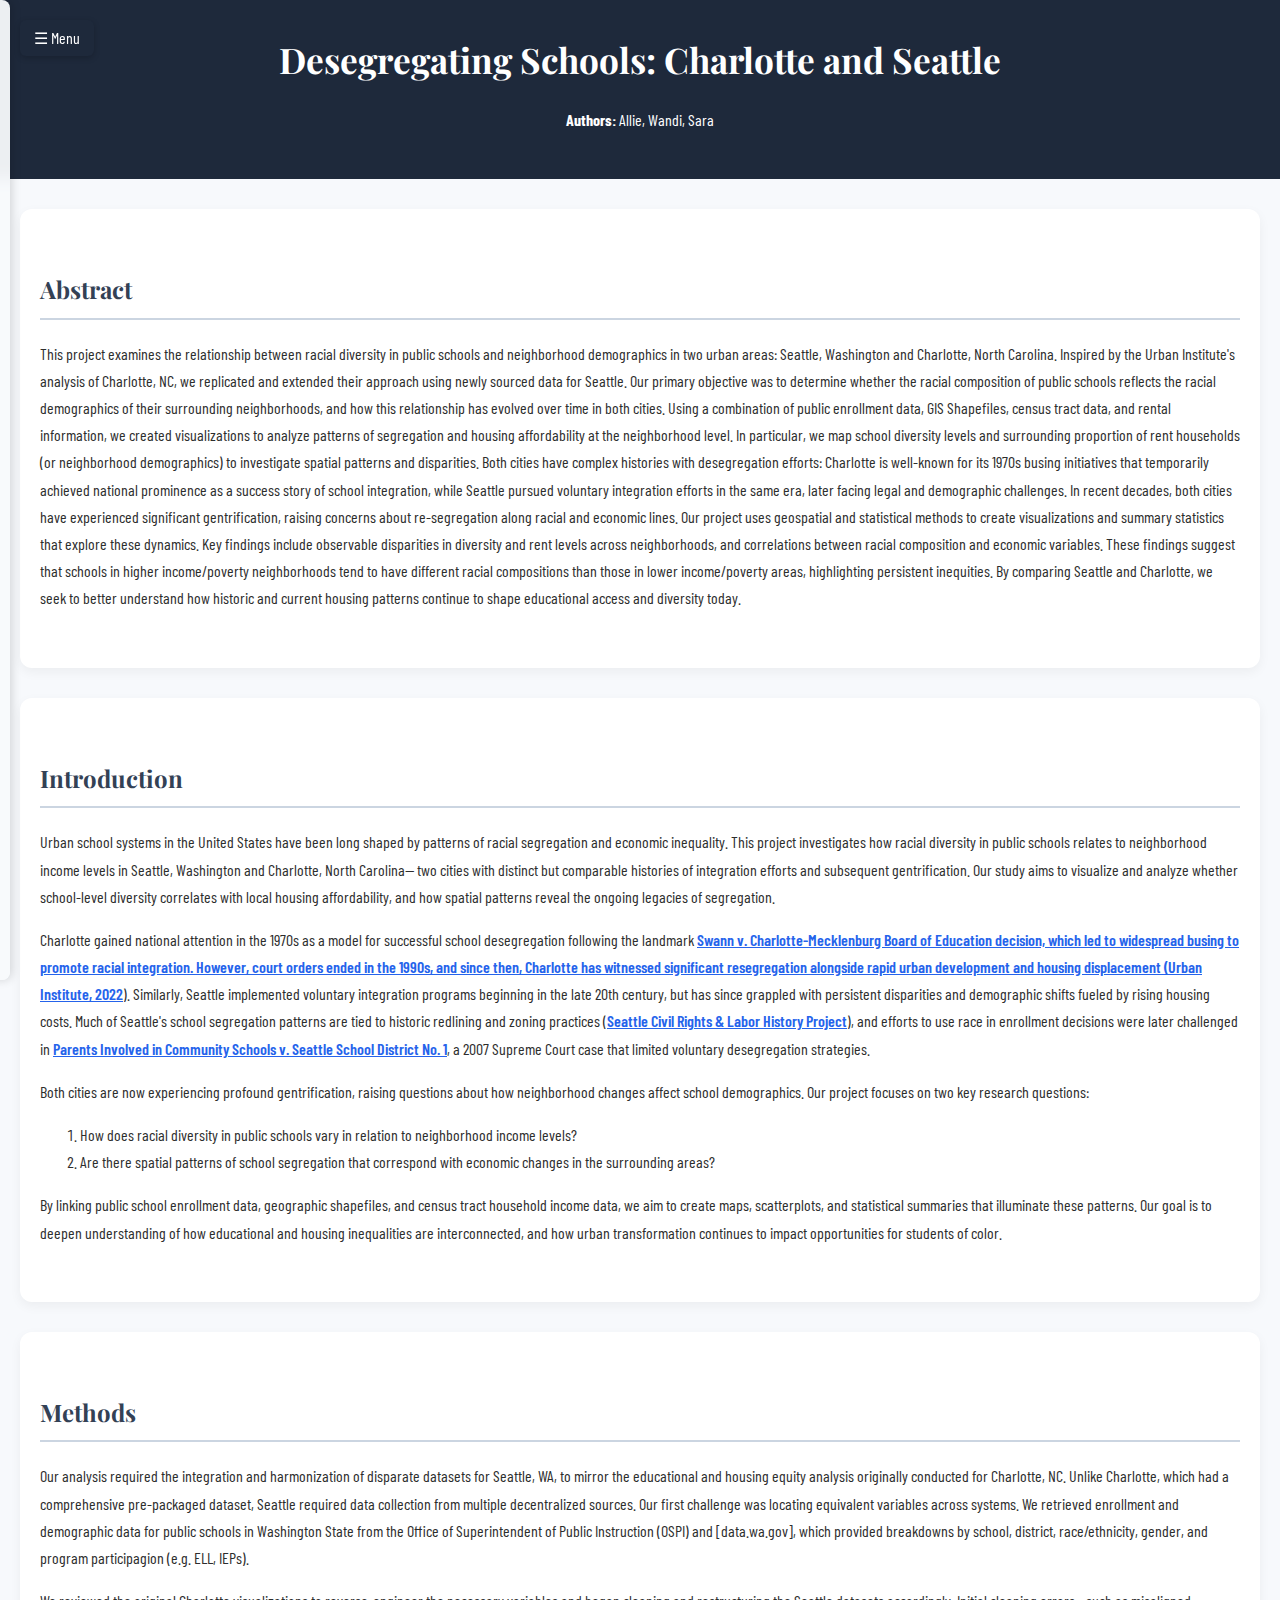
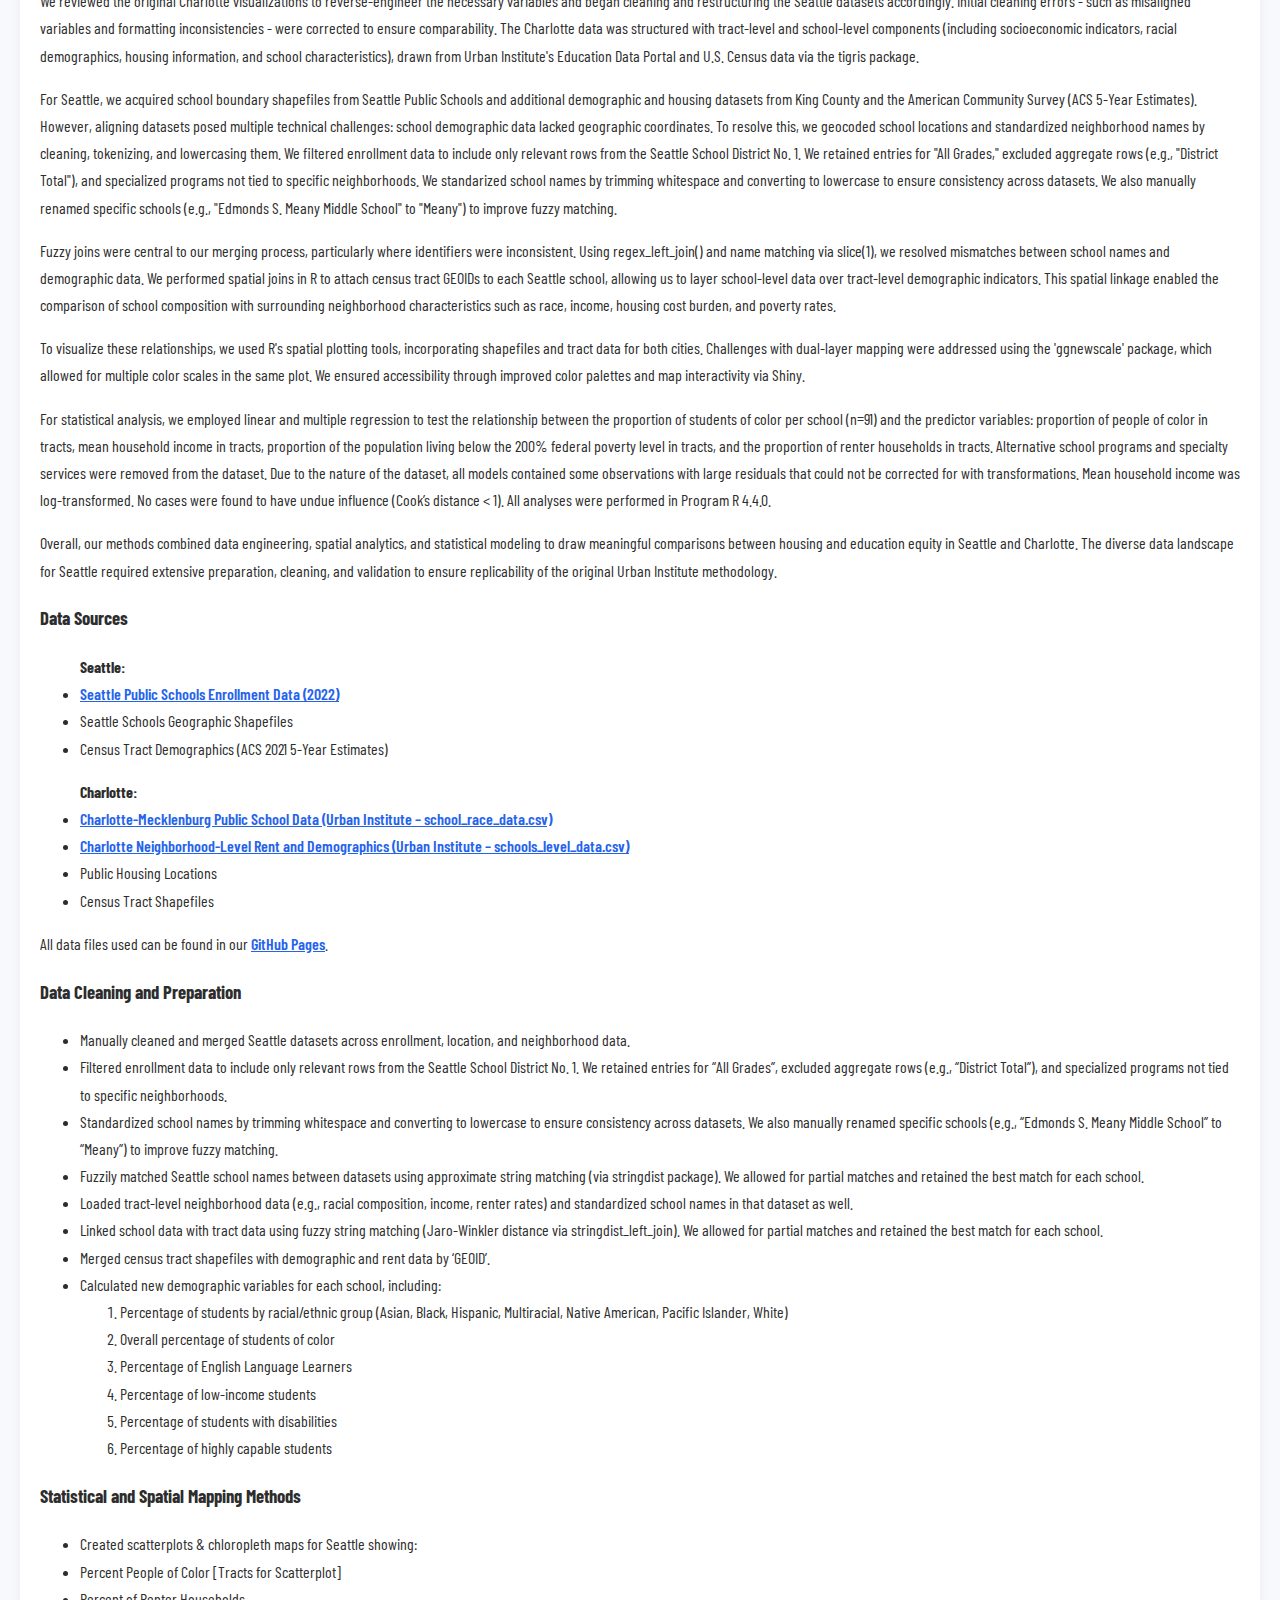
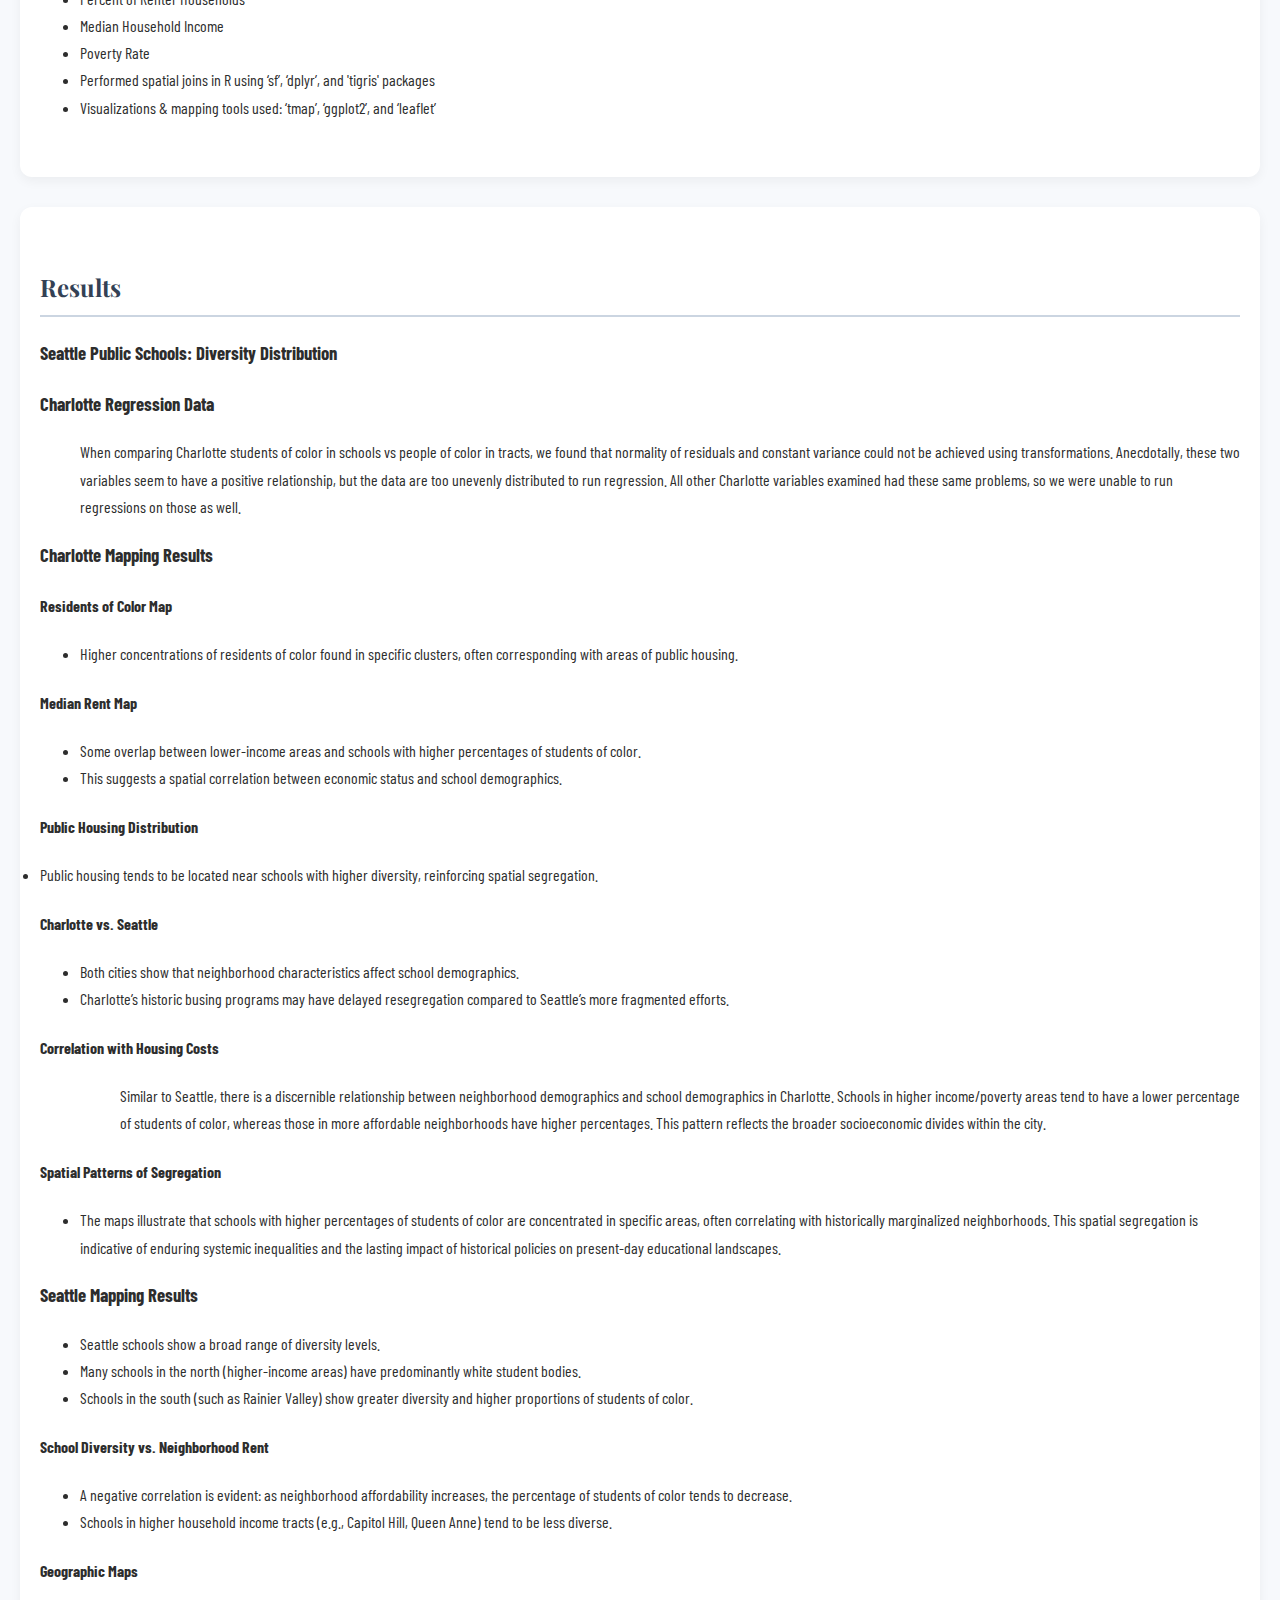
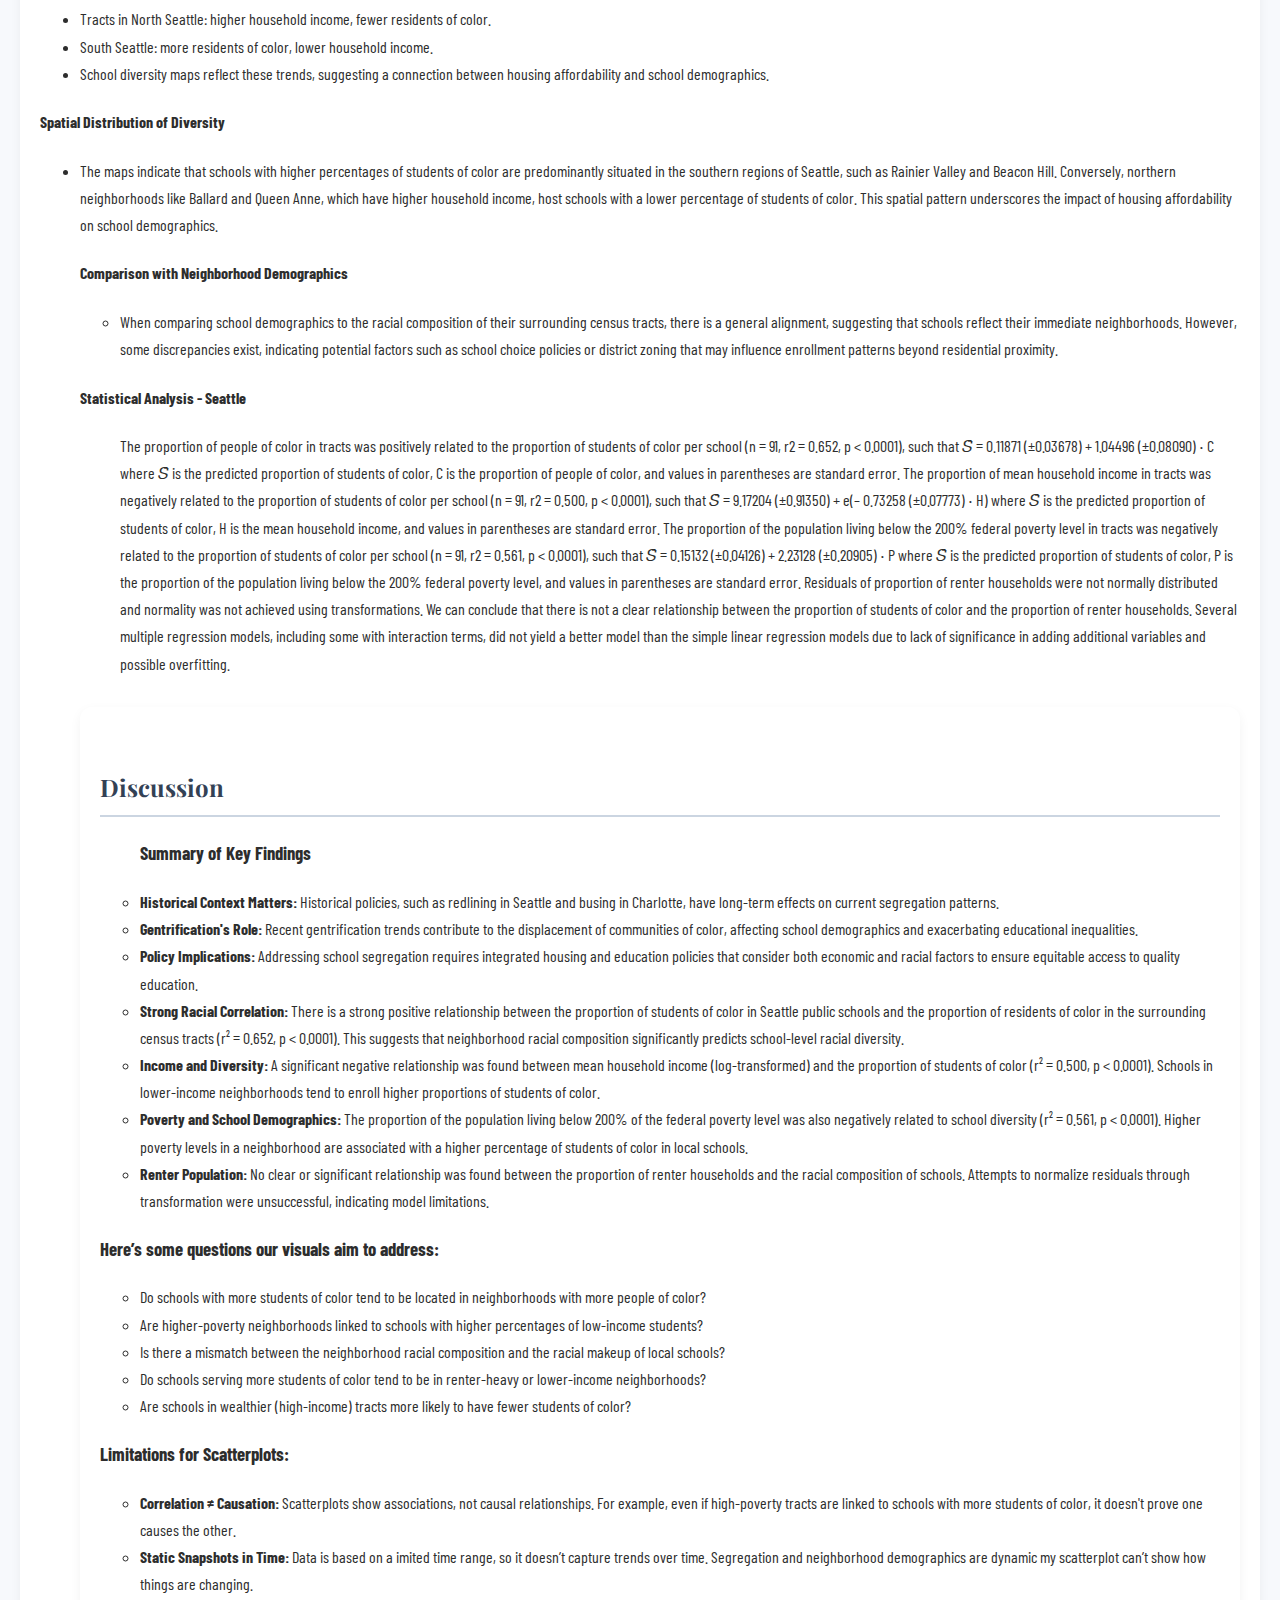
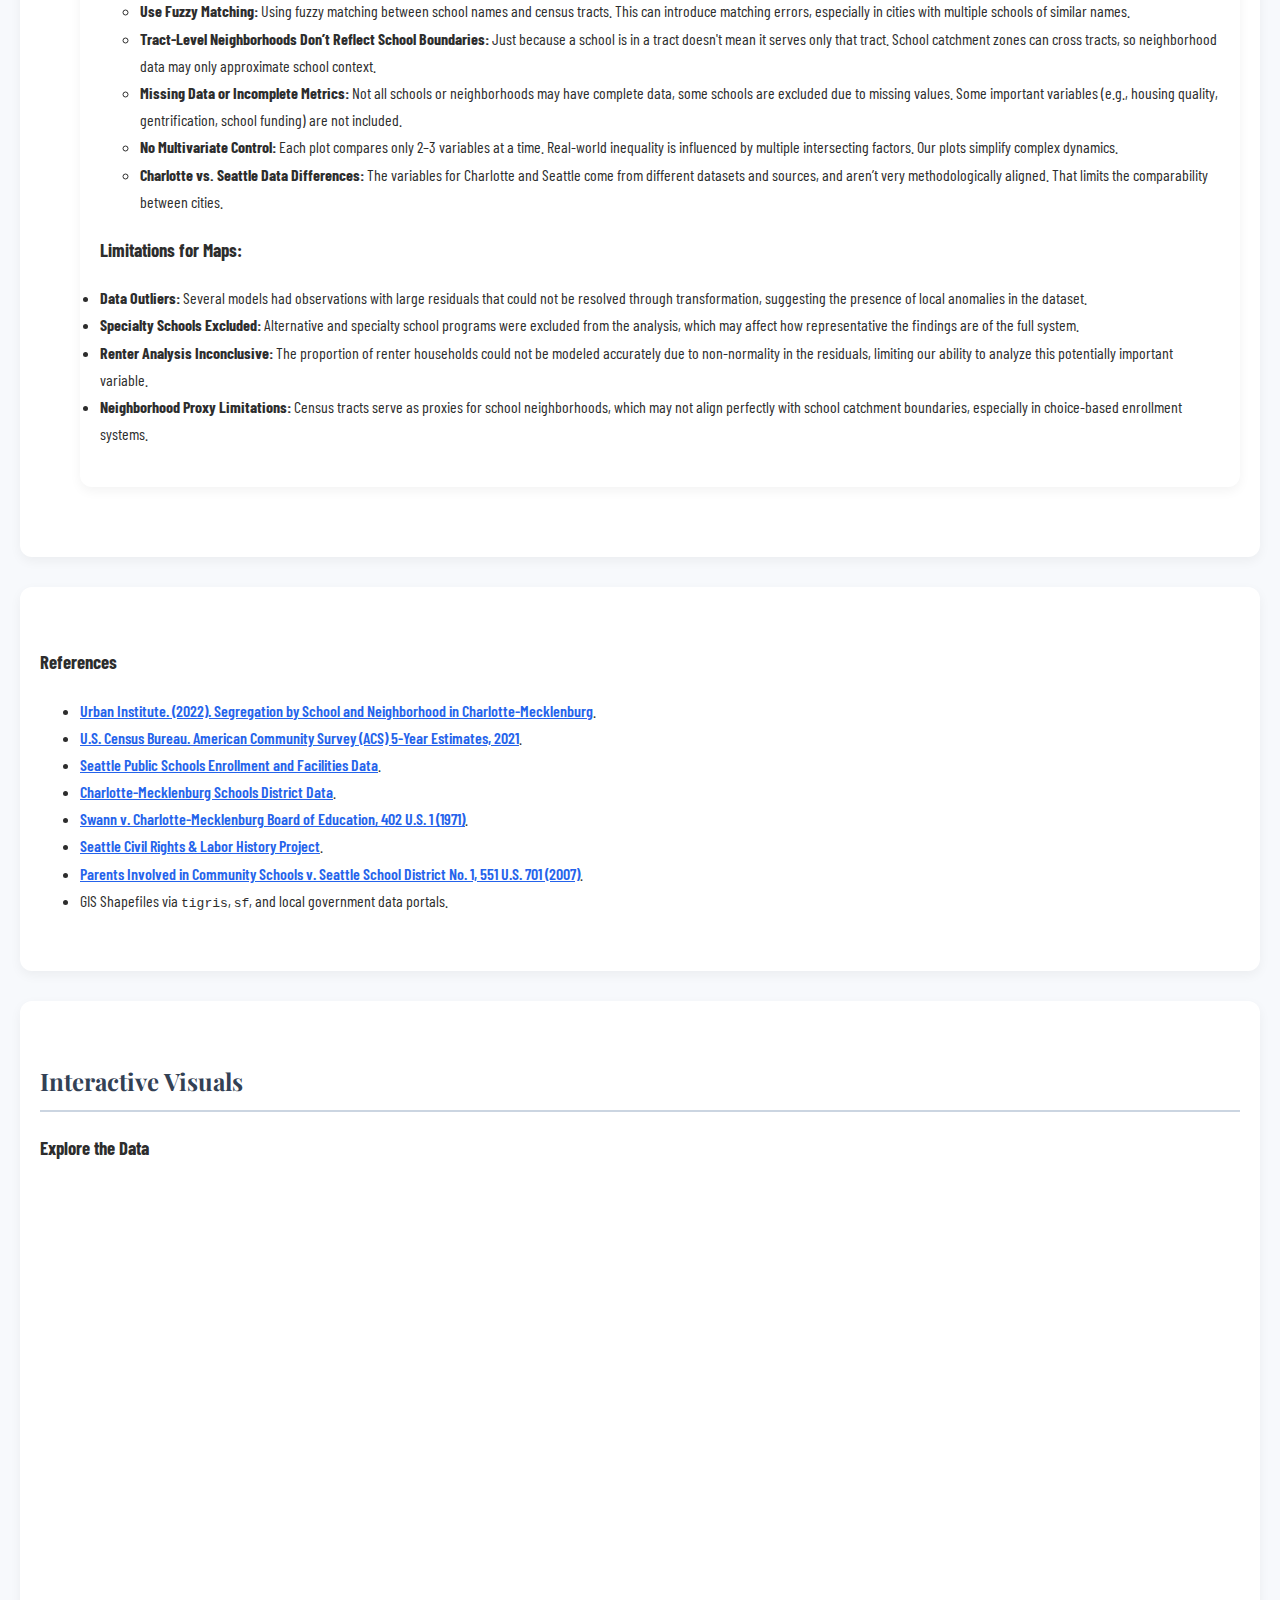
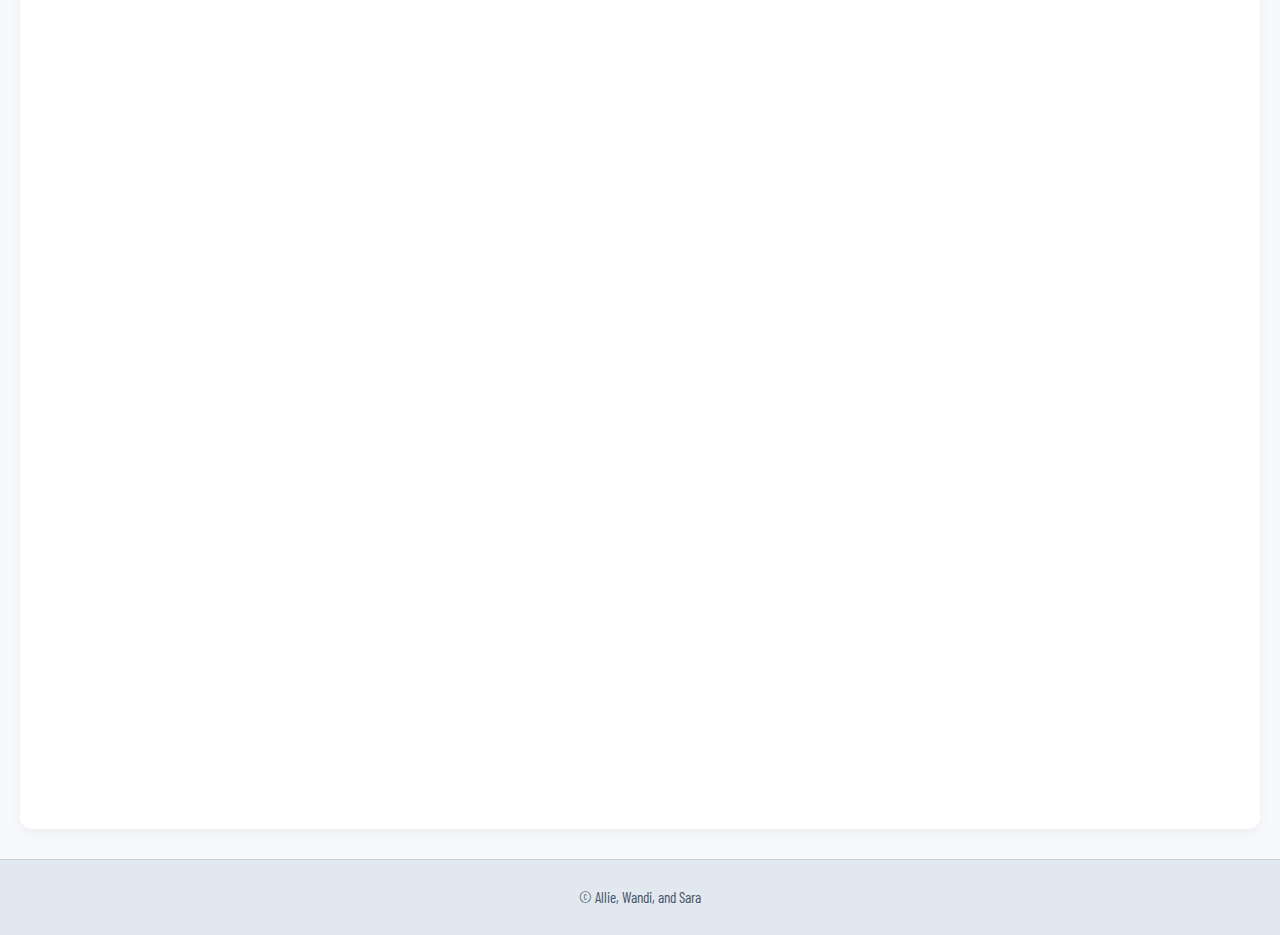
<file: index.html>
<!DOCTYPE html>
<html lang="en">
<head>
  <meta charset="UTF-8" />
  <title>Desegregating Schools: Charlotte and Seattle</title>
  <link rel="stylesheet" href="deseg_styles.css" />
  <link href="https://fonts.googleapis.com/css2?family=Barlow+Condensed:wght@400;600&family=Playfair+Display:wght@600&display=swap" rel="stylesheet">
</head>
<body>

  <header>
    <h1>Desegregating Schools: Charlotte and Seattle</h1>
    <p><strong>Authors:</strong> Allie, Wandi, Sara</p>
  </header>

<!-- Hamburger Button -->
<button class="menu-toggle" onclick="toggleSidebar()">☰ Menu</button>

<!-- Sidebar -->
<aside class="sidebar" id="sidebar">
  <nav>
    <a href="#abstract">Abstract</a>
    <a href="#introduction">Introduction</a>
    <a href="#methods">Methods</a>
    <a href="#results">Results</a>
    <a href="#discussion">Discussion</a>
    <a href="#visuals">Interactive Visuals</a>
  </nav>
</aside>


  <section id="abstract">
    <h2>Abstract</h2>
    <p>This project examines the relationship between racial diversity in public schools and neighborhood demographics in two urban areas: Seattle, Washington and Charlotte, North Carolina. Inspired by the Urban Institute's analysis of Charlotte, NC, we replicated and extended their approach using newly sourced data for Seattle. Our primary objective was to determine whether the racial composition of public schools reflects the racial demographics of their surrounding neighborhoods, and how this relationship has evolved over time in both cities. Using a combination of public enrollment data, GIS Shapefiles, census tract data, and rental information, we created visualizations to analyze patterns of segregation and housing affordability at the neighborhood level. In particular, we map school diversity levels and surrounding proportion of rent households (or neighborhood demographics) to investigate spatial patterns and disparities. Both cities have complex histories with desegregation efforts: Charlotte is well-known for its 1970s busing initiatives that temporarily achieved national prominence as a success story of school integration, while Seattle pursued voluntary integration efforts in the same era, later facing legal and demographic challenges. In recent decades, both cities have experienced significant gentrification, raising concerns about re-segregation along racial and economic lines. Our project uses geospatial and statistical methods to create visualizations and summary statistics that explore these dynamics. Key findings include observable disparities in diversity and rent levels across neighborhoods, and correlations between racial composition and economic variables. These findings suggest that schools in higher income/poverty neighborhoods tend to have different racial compositions than those in lower income/poverty areas, highlighting persistent inequities. By comparing Seattle and Charlotte, we seek to better understand how historic and current housing patterns continue to shape educational access and diversity today.</p>
  </section>

  <section id="introduction">
    <h2>Introduction</h2>
    <p>Urban school systems in the United States have been long shaped by patterns of racial segregation and economic inequality. This project investigates how racial diversity in public schools relates to neighborhood income levels in Seattle, Washington and Charlotte, North Carolina— two cities with distinct but comparable histories of integration efforts and subsequent gentrification. Our study aims to visualize and analyze whether school-level diversity correlates with local housing affordability, and how spatial patterns reveal the ongoing legacies of segregation.</p>
    <p>Charlotte gained national attention in the 1970s as a model for successful school desegregation following the landmark <a href="https://www.oyez.org/cases/1970/281" target="_blank"> Swann v. Charlotte-Mecklenburg Board of Education decision, which led to widespread busing to promote racial integration. However, court orders ended in the 1990s, and since then, Charlotte has witnessed significant resegregation alongside rapid urban development and housing displacement (<a href="https://apps.urban.org/features/segregated-schools/" target="_blank">Urban Institute, 2022</a>). Similarly, Seattle implemented voluntary integration programs beginning in the late 20th century, but has since grappled with persistent disparities and demographic shifts fueled by rising housing costs. Much of Seattle's school segregation patterns are tied to historic redlining and zoning practices (<a href="https://depts.washington.edu/civilr/school_intro.htm" target="_blank">Seattle Civil Rights & Labor History Project</a>), and efforts to use race in enrollment decisions were later challenged in <a href="https://www.oyez.org/cases/2006/05-908" target="_blank">Parents Involved in Community Schools v. Seattle School District No. 1</a>, a 2007 Supreme Court case that limited voluntary desegregation strategies. </p>
    <p>Both cities are now experiencing profound gentrification, raising questions about how neighborhood changes affect school demographics. Our project focuses on two key research questions:</p>
    <ol>
      <li>How does racial diversity in public schools vary in relation to neighborhood income levels?</li>
      <li>Are there spatial patterns of school segregation that correspond with economic changes in the surrounding areas?</li>
    </ol>
    <p>By linking public school enrollment data, geographic shapefiles, and census tract household income data, we aim to create maps, scatterplots, and statistical summaries that illuminate these patterns. Our goal is to deepen understanding of how educational and housing inequalities are interconnected, and how urban transformation continues to impact opportunities for students of color.</p>
  </section>

  <section id="methods">
    <h2>Methods</h2>
    Our analysis required the integration and harmonization of disparate datasets for Seattle, WA, to mirror the educational and housing equity analysis originally conducted for Charlotte, NC. Unlike Charlotte, which had a comprehensive pre-packaged dataset, Seattle required data collection from multiple decentralized sources. Our first challenge was locating equivalent variables across systems. We retrieved enrollment and demographic data for public schools in Washington State from the Office of Superintendent of Public Instruction (OSPI) and [data.wa.gov], which provided breakdowns by school, district, race/ethnicity, gender, and program participagion (e.g. ELL, IEPs).</p>

    We reviewed the original Charlotte visualizations to reverse-engineer the necessary variables and began cleaning and restructuring the Seattle datasets accordingly. Initial cleaning errors - such as misaligned variables and formatting inconsistencies - were corrected to ensure comparability. The Charlotte data was structured with tract-level and school-level components (including socioeconomic indicators, racial demographics, housing information, and school characteristics), drawn from Urban Institute's Education Data Portal and U.S. Census data via the tigris package.</p>

    For Seattle, we acquired school boundary shapefiles from Seattle Public Schools and additional demographic and housing datasets from King County and the American Community Survey (ACS 5-Year Estimates). However, aligning datasets posed multiple technical challenges: school demographic data lacked geographic coordinates. To resolve this, we geocoded school locations and standardized neighborhood names by cleaning, tokenizing, and lowercasing them. We filtered enrollment data to include only relevant rows from the Seattle School District No. 1. We retained entries for "All Grades," excluded aggregate rows (e.g., "District Total"), and specialized programs not tied to specific neighborhoods. We standarized school names by trimming whitespace and converting to lowercase to ensure consistency across datasets. We also manually renamed specific schools (e.g., "Edmonds S. Meany Middle School" to "Meany") to improve fuzzy matching.</p>

    Fuzzy joins were central to our merging process, particularly where identifiers were inconsistent. Using regex_left_join() and name matching via slice(1), we resolved mismatches between school names and demographic data. We performed spatial joins in R to attach census tract GEOIDs to each Seattle school, allowing us to layer school-level data over tract-level demographic indicators. This spatial linkage enabled the comparison of school composition with surrounding neighborhood characteristics such as race, income, housing cost burden, and poverty rates.</p>

    To visualize these relationships, we used R's spatial plotting tools, incorporating shapefiles and tract data for both cities. Challenges with dual-layer mapping were addressed using the 'ggnewscale' package, which allowed for multiple color scales in the same plot. We ensured accessibility through improved color palettes and map interactivity via Shiny.</p>

    For statistical analysis, we employed linear and multiple regression to test the relationship between the proportion of students of color per school (n=91) and the predictor variables: proportion of people of color in tracts, mean household income in tracts, proportion of the population living below the 200% federal poverty level in tracts, and the proportion of renter households in tracts. Alternative school programs and specialty services were removed from the dataset. Due to the nature of the dataset, all models contained some observations with large residuals that could not be corrected for with transformations. Mean household income was log-transformed. No cases were found to have undue influence (Cook’s distance < 1). All analyses were performed in Program R 4.4.0.</p>

    Overall, our methods combined data engineering, spatial analytics, and statistical modeling to draw meaningful comparisons between housing and education equity in Seattle and Charlotte. The diverse data landscape for Seattle required extensive preparation, cleaning, and validation to ensure replicability of the original Urban Institute methodology.</p>
      
    <h3>Data Sources</h3>

<ul><strong>Seattle:</strong>
  <li><a href="https://data.wa.gov/education/Report-Card-Enrollment-2023-24-School-Year/q4ba-s3jc/data_preview" target="_blank">Seattle Public Schools Enrollment Data (2022)</a></li>
  <li>Seattle Schools Geographic Shapefiles</li>
  <li>Census Tract Demographics (ACS 2021 5-Year Estimates)</li>
</ul>

<ul><strong>Charlotte:</strong>
  <li><a href="https://datacatalog.urban.org/dataset/how-school-officials-and-housing-developers-can-partner-desegregate-communities-data-tool" target="_blank">Charlotte-Mecklenburg Public School Data (Urban Institute – school_race_data.csv)</a></li>
  <li><a href="https://datacatalog.urban.org/dataset/how-school-officials-and-housing-developers-can-partner-desegregate-communities-data-tool" target="_blank">Charlotte Neighborhood-Level Rent and Demographics (Urban Institute – schools_level_data.csv)</a></li>
  <li>Public Housing Locations</li>
  <li>Census Tract Shapefiles</li>
</ul>

<p>All data files used can be found in our <a href="https://github.com/wxndin22/DesegregatingSchools_Seattle/tree/main/Data%20Files" target="_blank">GitHub Pages</a>.</p>

    <h3>Data Cleaning and Preparation</h3>
    <ul>
      <li>Manually cleaned and merged Seattle datasets across enrollment, location, and neighborhood data.</li>
      <li>Filtered enrollment data to include only relevant rows from the Seattle School District No. 1. We retained entries for “All Grades”, excluded aggregate rows (e.g., “District Total”), and specialized programs not tied to specific neighborhoods.</li>
      <li>Standardized school names by trimming whitespace and converting to lowercase to ensure consistency across datasets. We also manually renamed specific schools (e.g., “Edmonds S. Meany Middle School” to “Meany”) to improve fuzzy matching.</li>
        
      <li>Fuzzily matched Seattle school names between datasets using approximate string matching (via stringdist package). We allowed for partial matches and retained the best match for each school.</li>
      <li>Loaded tract-level neighborhood data (e.g., racial composition, income, renter rates) and standardized school names in that dataset as well.</li>
      <li>Linked school data with tract data using fuzzy string matching (Jaro-Winkler distance via stringdist_left_join). We allowed for partial matches and retained the best match for each school.</li>
      <li>Merged census tract shapefiles with demographic and rent data by ‘GEOID’.</li>
      <li>Calculated new demographic variables for each school, including:
      <ol>
          <li>Percentage of students by racial/ethnic group (Asian, Black, Hispanic, Multiracial, Native American, Pacific Islander, White)</li>
          <li>Overall percentage of students of color</li>
          <li>Percentage of English Language Learners</li>
          <li>Percentage of low-income students</li>
          <li>Percentage of students with disabilities</li>
          <li>Percentage of highly capable students</li>
        </ol>
    </li>
    </ul>

    <h3>Statistical and Spatial Mapping Methods</h3>
    <ul>
      <li>Created scatterplots & chloropleth maps for Seattle showing:
          <li>Percent People of Color [Tracts for Scatterplot]</li>
          <li>Percent of Renter Households</li>
          <li>Median Household Income</li>
          <li>Poverty Rate</li>
      <li>Performed spatial joins in R using ‘sf’, ‘dplyr’, and 'tigris' packages</li>
      <li>Visualizations & mapping tools used: ‘tmap’, ‘ggplot2’, and ‘leaflet’</li>
    </ul>
  </section>

  <section id="results">
    <h2>Results</h2>
    <h3>Seattle Public Schools: Diversity Distribution</h3>

    <h3>Charlotte Regression Data</h3>
    
    <ul>When comparing Charlotte students of color in schools vs people of color in tracts, we found that normality of residuals and constant variance could not be achieved using transformations. Anecdotally, these two variables seem to have a positive relationship, but the data are too unevenly distributed to run regression. All other Charlotte variables examined had these same problems, so we were unable to run regressions on those as well.
      </li>
    </ul>

    <h3>Charlotte Mapping Results</h3>
<h4>Residents of Color Map</h4>
<ul>
      <li>Higher concentrations of residents of color found in specific clusters, often corresponding with areas of public housing.</li>
</ul>
    
<h4>Median Rent Map</h4>
<ul>
    <li>Some overlap between lower-income areas and schools with higher percentages of students of color.</li>
    <li>This suggests a spatial correlation between economic status and school demographics.</li>
</ul>
    
<h4>Public Housing Distribution</h4>
      <li>Public housing tends to be located near schools with higher diversity, reinforcing spatial segregation.</li>
<h4>Charlotte vs. Seattle</h4>
<ul>
      <li>Both cities show that neighborhood characteristics affect school demographics.
      <li>Charlotte’s historic busing programs may have delayed resegregation compared to Seattle’s more fragmented efforts.</li>
</ul>
<h4>Correlation with Housing Costs</h4>
<ul>
    <ul>Similar to Seattle, there is a discernible relationship between neighborhood demographics and school demographics in Charlotte. Schools in higher income/poverty areas tend to have a lower percentage of students of color, whereas those in more affordable neighborhoods have higher percentages. This pattern reflects the broader socioeconomic divides within the city.</em></ul>
</ul>
    
<h4>Spatial Patterns of Segregation</h4>
<ul>  
  <li>The maps illustrate that schools with higher percentages of students of color are concentrated in specific areas, often correlating with historically marginalized neighborhoods. This spatial segregation is indicative of enduring systemic inequalities and the lasting impact of historical policies on present-day educational landscapes.</em></li>
</ul>

    <h3>Seattle Mapping Results</h3>
 <ul>
      <li>Seattle schools show a broad range of diversity levels.
      <li>Many schools in the north (higher-income areas) have predominantly white student bodies.</li>
      <li>Schools in the south (such as Rainier Valley) show greater diversity and higher proportions of students of color.</li>
 </ul>
    
 <h4>School Diversity vs. Neighborhood Rent</h4>
  <ul>  
      <li>A negative correlation is evident: as neighborhood affordability increases, the percentage of students of color tends to decrease.</li>
      <li>Schools in higher household income tracts (e.g., Capitol Hill, Queen Anne) tend to be less diverse.</li>
  </ul>
    
 <h4>Geographic Maps</h4>
 <ul>
      <li>Tracts in North Seattle: higher household income, fewer residents of color.</li>
      <li>South Seattle: more residents of color, lower household income.</li>
      <li>School diversity maps reflect these trends, suggesting a connection between housing affordability and school demographics.</li>
 </ul>
 <h4>Spatial Distribution of Diversity</h4>
 <ul>
      <li>The maps indicate that schools with higher percentages of students of color are predominantly situated in the southern regions of Seattle, such as Rainier Valley and Beacon Hill. Conversely, northern neighborhoods like Ballard and Queen Anne, which have higher household income, host schools with a lower percentage of students of color. This spatial pattern underscores the impact of housing affordability on school demographics.</li>
<h4>Comparison with Neighborhood Demographics</h4>
<ul>
<li>When comparing school demographics to the racial composition of their surrounding census tracts, there is a general alignment, suggesting that schools reflect their immediate neighborhoods. However, some discrepancies exist, indicating potential factors such as school choice policies or district zoning that may influence enrollment patterns beyond residential proximity.</li>
</ul>
   
<h4>Statistical Analysis - Seattle</h4>
  <ul>The proportion of people of color in tracts was positively related to the proportion of students of color per school (n = 91, r2 = 0.652, p < 0.0001), such that

𝑆̂ = 0.11871 (±0.03678) + 1.04496 (±0.08090) ⋅ C

where 𝑆̂ is the predicted proportion of students of color, C is the proportion of people of color, and values in parentheses are standard error.

The proportion of mean household income in tracts was negatively related to the proportion of students of color per school (n = 91, r2 = 0.500, p < 0.0001), such that

𝑆̂ = 9.17204 (±0.91350) + e(– 0.73258 (±0.07773) ⋅ H)

where 𝑆̂ is the predicted proportion of students of color, H is the mean household income, and values in parentheses are standard error.

The proportion of the population living below the 200% federal poverty level in tracts was negatively related to the proportion of students of color per school (n = 91, r2 = 0.561, p < 0.0001), such that

𝑆̂ = 0.15132 (±0.04126) + 2.23128 (±0.20905) ⋅ P

where 𝑆̂ is the predicted proportion of students of color, P is the proportion of the population living below the 200% federal poverty level, and values in parentheses are standard error.

Residuals of proportion of renter households were not normally distributed and normality was not achieved using transformations. We can conclude that there is not a clear relationship between the proportion of students of color and the proportion of renter households.

Several multiple regression models, including some with interaction terms, did not yield a better model than the simple linear regression models due to lack of significance in adding additional variables and possible overfitting.</ul>

  <section id="discussion">
    <h2>Discussion</h2>
    <ul>
<h3>Summary of Key Findings</h3>
      <li><strong>Historical Context Matters:</strong> Historical policies, such as redlining in Seattle and busing in Charlotte, have long-term effects on current segregation patterns.</li>
      <li><strong>Gentrification's Role:</strong> Recent gentrification trends contribute to the displacement of communities of color, affecting school demographics and exacerbating educational inequalities.</li>
      <li><strong>Policy Implications:</strong> Addressing school segregation requires integrated housing and education policies that consider both economic and racial factors to ensure equitable access to quality education.</li>
      <li><strong>Strong Racial Correlation:</strong> There is a strong positive relationship between the proportion of students of color in Seattle public schools and the proportion of residents of color in the surrounding census tracts (r² = 0.652, p < 0.0001). This suggests that neighborhood racial composition significantly predicts school-level racial diversity.
      </li> <li><strong>Income and Diversity:</strong> A significant negative relationship was found between mean household income (log-transformed) and the proportion of students of color (r² = 0.500, p < 0.0001). Schools in lower-income neighborhoods tend to enroll higher proportions of students of color.
      </li> <li><strong>Poverty and School Demographics:</strong> The proportion of the population living below 200% of the federal poverty level was also negatively related to school diversity (r² = 0.561, p < 0.0001). Higher poverty levels in a neighborhood are associated with a higher percentage of students of color in local schools.
      </li> <li><strong>Renter Population:</strong> No clear or significant relationship was found between the proportion of renter households and the racial composition of schools. Attempts to normalize residuals through transformation were unsuccessful, indicating model limitations.</li> </ul>
  <h3>Here’s some questions our visuals aim to address:</h3>
        <ul>
          <li>Do schools with more students of color tend to be located in neighborhoods with more people of color?</li>
          <li>Are higher-poverty neighborhoods linked to schools with higher percentages of low-income students?</li>
          <li>Is there a mismatch between the neighborhood racial composition and the racial makeup of local schools?</li>
          <li>Do schools serving more students of color tend to be in renter-heavy or lower-income neighborhoods?</li>
          <li>Are schools in wealthier (high-income) tracts more likely to have fewer students of color?</li>
        </ul>
      </li>
      <h3>Limitations for Scatterplots:</h3>
        <ul>
          <li><strong>Correlation ≠ Causation:</strong> Scatterplots show associations, not causal relationships.
For example, even if high-poverty tracts are linked to schools with more students of color, it doesn't prove one causes the other.</li>
          <li><strong>Static Snapshots in Time:</strong> Data is based on a imited time range, so it doesn’t capture trends over time.
Segregation and neighborhood demographics are dynamic my scatterplot  can’t show how things are changing.</li>
          <li><strong>Use Fuzzy Matching:</strong> Using fuzzy matching between school names and census tracts. This can introduce matching errors, especially in cities with multiple schools of similar names.</li>
          <li><strong>Tract-Level Neighborhoods Don’t Reflect School Boundaries:</strong> Just because a school is in a tract doesn't mean it serves only that tract. School catchment zones can cross tracts, so neighborhood data may only approximate school context.</li>
          <li><strong>Missing Data or Incomplete Metrics:</strong> Not all schools or neighborhoods may have complete data, some schools are excluded due to missing values. Some important variables (e.g., housing quality, gentrification, school funding) are not included.</li>
          <li><strong>No Multivariate Control:</strong> Each plot compares only 2–3 variables at a time. Real-world inequality is influenced by multiple intersecting factors. Our plots simplify complex dynamics.</li>
          <li><strong>Charlotte vs. Seattle Data Differences:</strong> The variables for Charlotte and Seattle come from different datasets and sources, and aren’t very methodologically aligned. That limits the comparability between cities.</li>
        </ul>
      <h3>Limitations for Maps:</h3>
    <li><strong>Data Outliers:</strong> Several models had observations with large residuals that could not be resolved through transformation, suggesting the presence of local anomalies in the dataset.</li> 
    <li><strong>Specialty Schools Excluded:</strong> Alternative and specialty school programs were excluded from the analysis, which may affect how representative the findings are of the full system.</li> 
    <li><strong>Renter Analysis Inconclusive:</strong> The proportion of renter households could not be modeled accurately due to non-normality in the residuals, limiting our ability to analyze this potentially important variable.</li> 
    <li><strong>Neighborhood Proxy Limitations:</strong> Census tracts serve as proxies for school neighborhoods, which may not align perfectly with school catchment boundaries, especially in choice-based enrollment systems.</li>
    </ul>
  </section>
  <section id="references">
<h3>References</h3>
  <ul><li><a href="https://apps.urban.org/features/segregated-schools/" target="_blank">Urban Institute. (2022). Segregation by School and Neighborhood in Charlotte-Mecklenburg</a>.</li>
  <li><a href="https://data.census.gov/" target="_blank">U.S. Census Bureau. American Community Survey (ACS) 5-Year Estimates, 2021</a>.</li>
  <li><a href="https://www.seattleschools.org/departments/enrollment-planning/enrollment-data/" target="_blank">Seattle Public Schools Enrollment and Facilities Data</a>.</li>
  <li><a href="https://www.cms.k12.nc.us" target="_blank">Charlotte-Mecklenburg Schools District Data</a>.</li>
  <li><a href="https://www.oyez.org/cases/1970/281" target="_blank">Swann v. Charlotte-Mecklenburg Board of Education, 402 U.S. 1 (1971)</a>.</li>
  <li><a href="https://depts.washington.edu/civilr/school_intro.htm" target="_blank">Seattle Civil Rights & Labor History Project</a>.</li>
  <li><a href="https://www.oyez.org/cases/2006/05-908" target="_blank">Parents Involved in Community Schools v. Seattle School District No. 1, 551 U.S. 701 (2007)</a>.</li>
  <li>GIS Shapefiles via <code>tigris</code>, <code>sf</code>, and local government data portals.</li>
  </ul>
  </section>
  <section id="visuals">
    <h2 id="visuals">Interactive Visuals</h2>
  
    <h3>Explore the Data</h3>
    
  
    <iframe 
      src="https://alliecodes.shinyapps.io/DesegregationApp/"
      width="100%" 
      height="1200" 
      style="border: none;">
      Your browser does not support iframes.
    </iframe>
  </section>
  

  <footer>
    &copy; Allie, Wandi, and Sara
  </footer>

  <script src="deseg_scroll.js"></script>
</body>
</html>
</file>
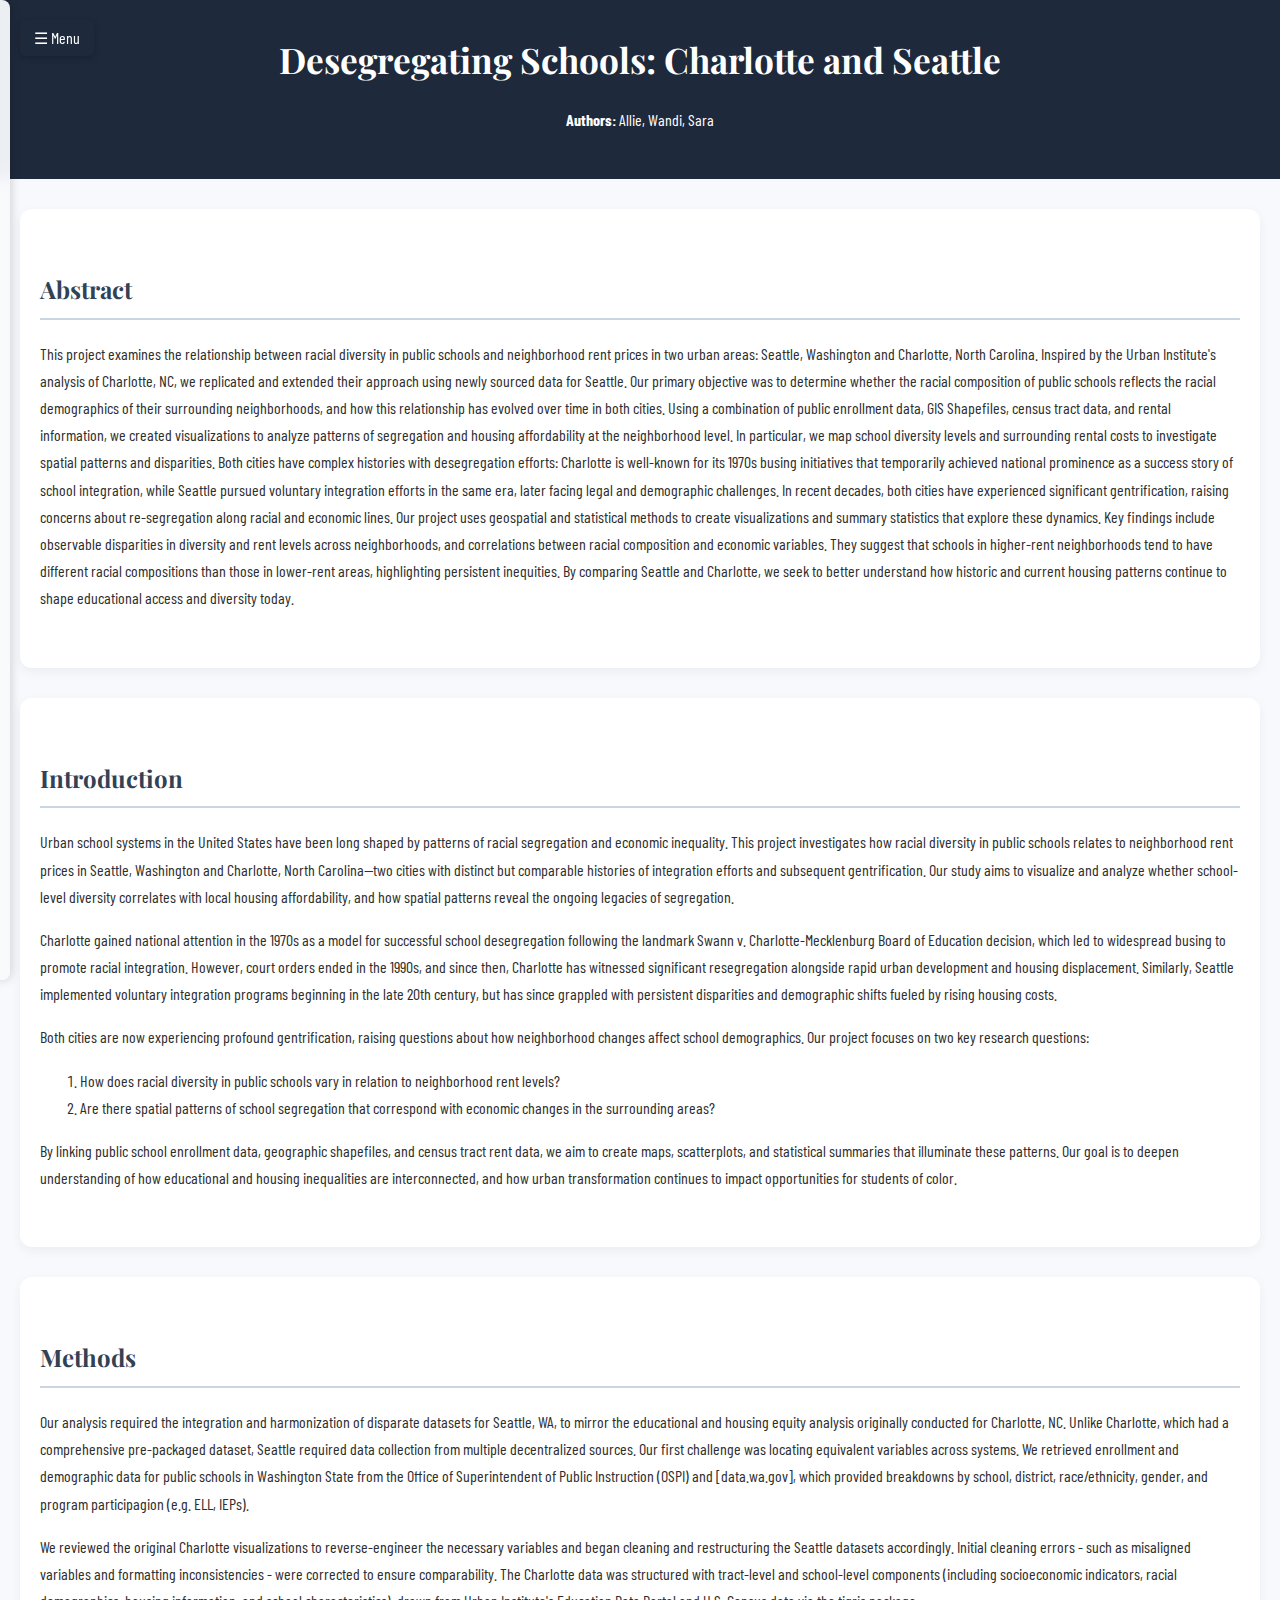
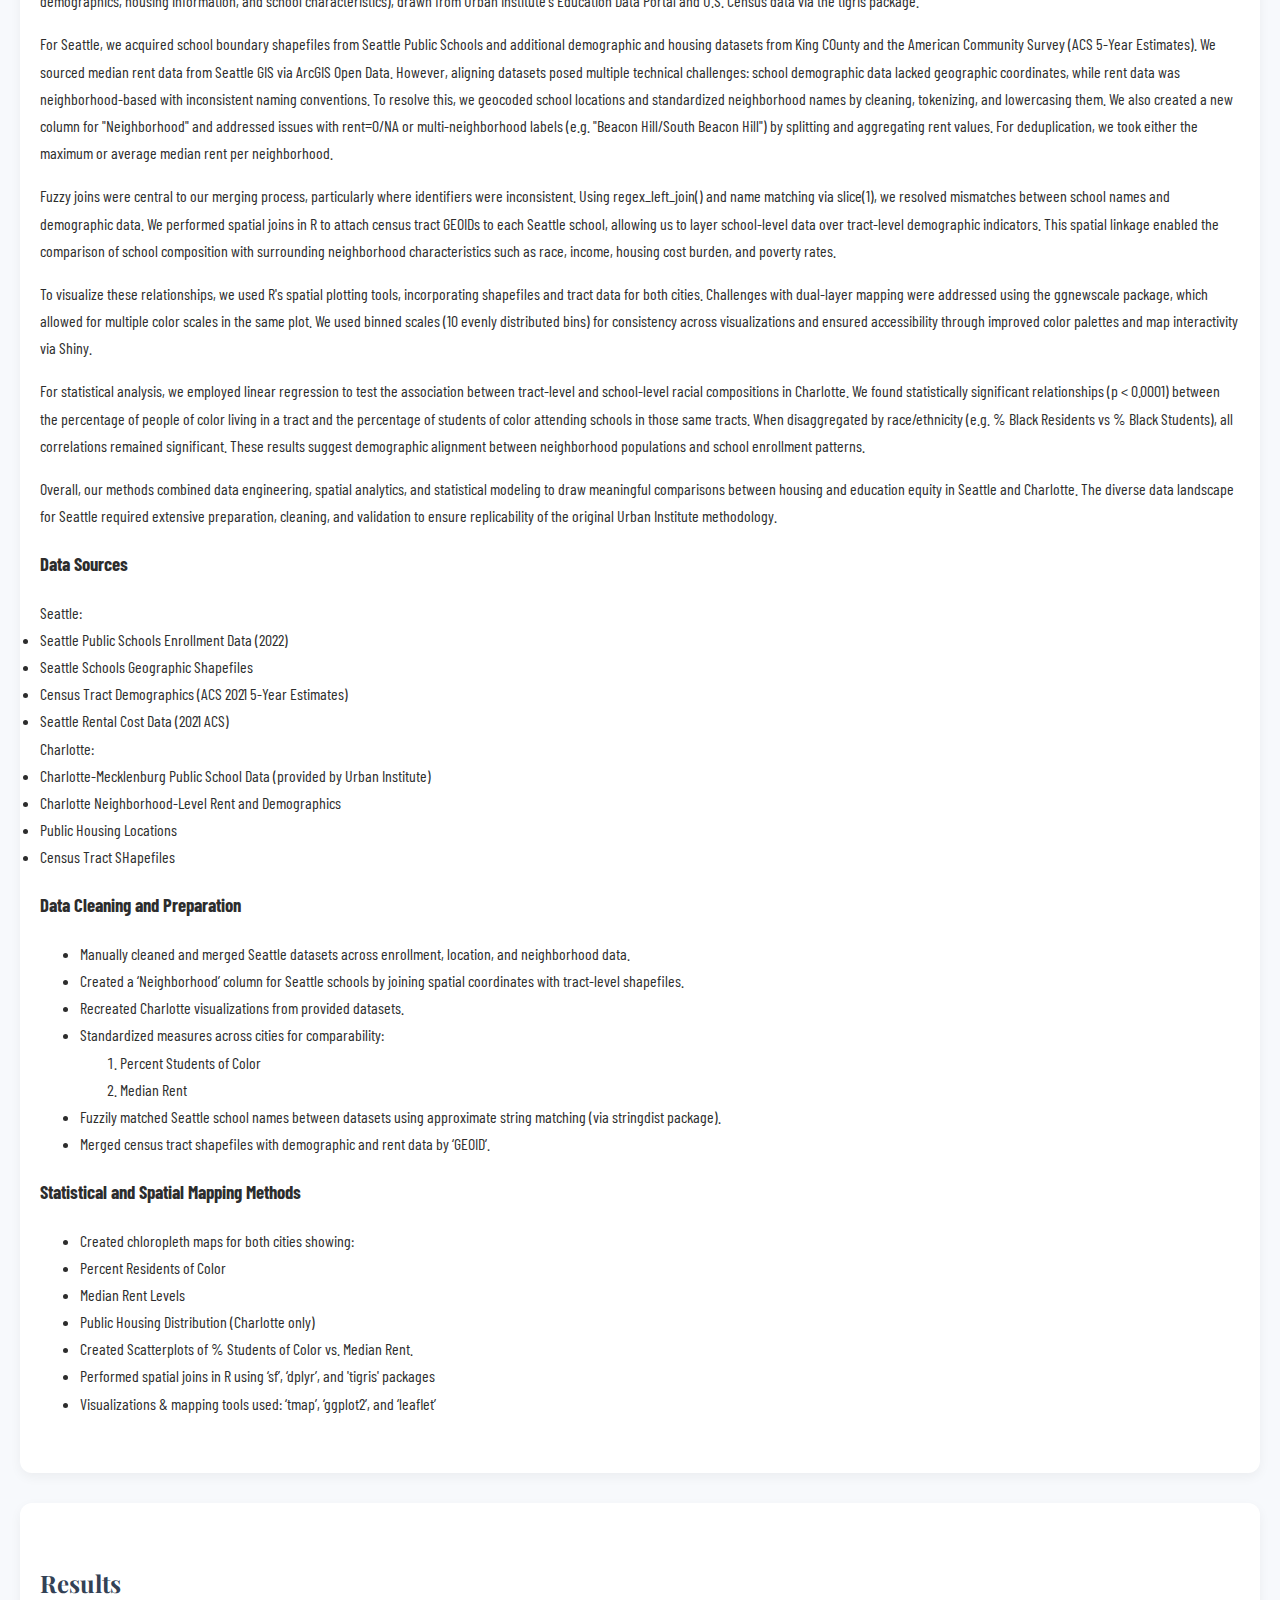
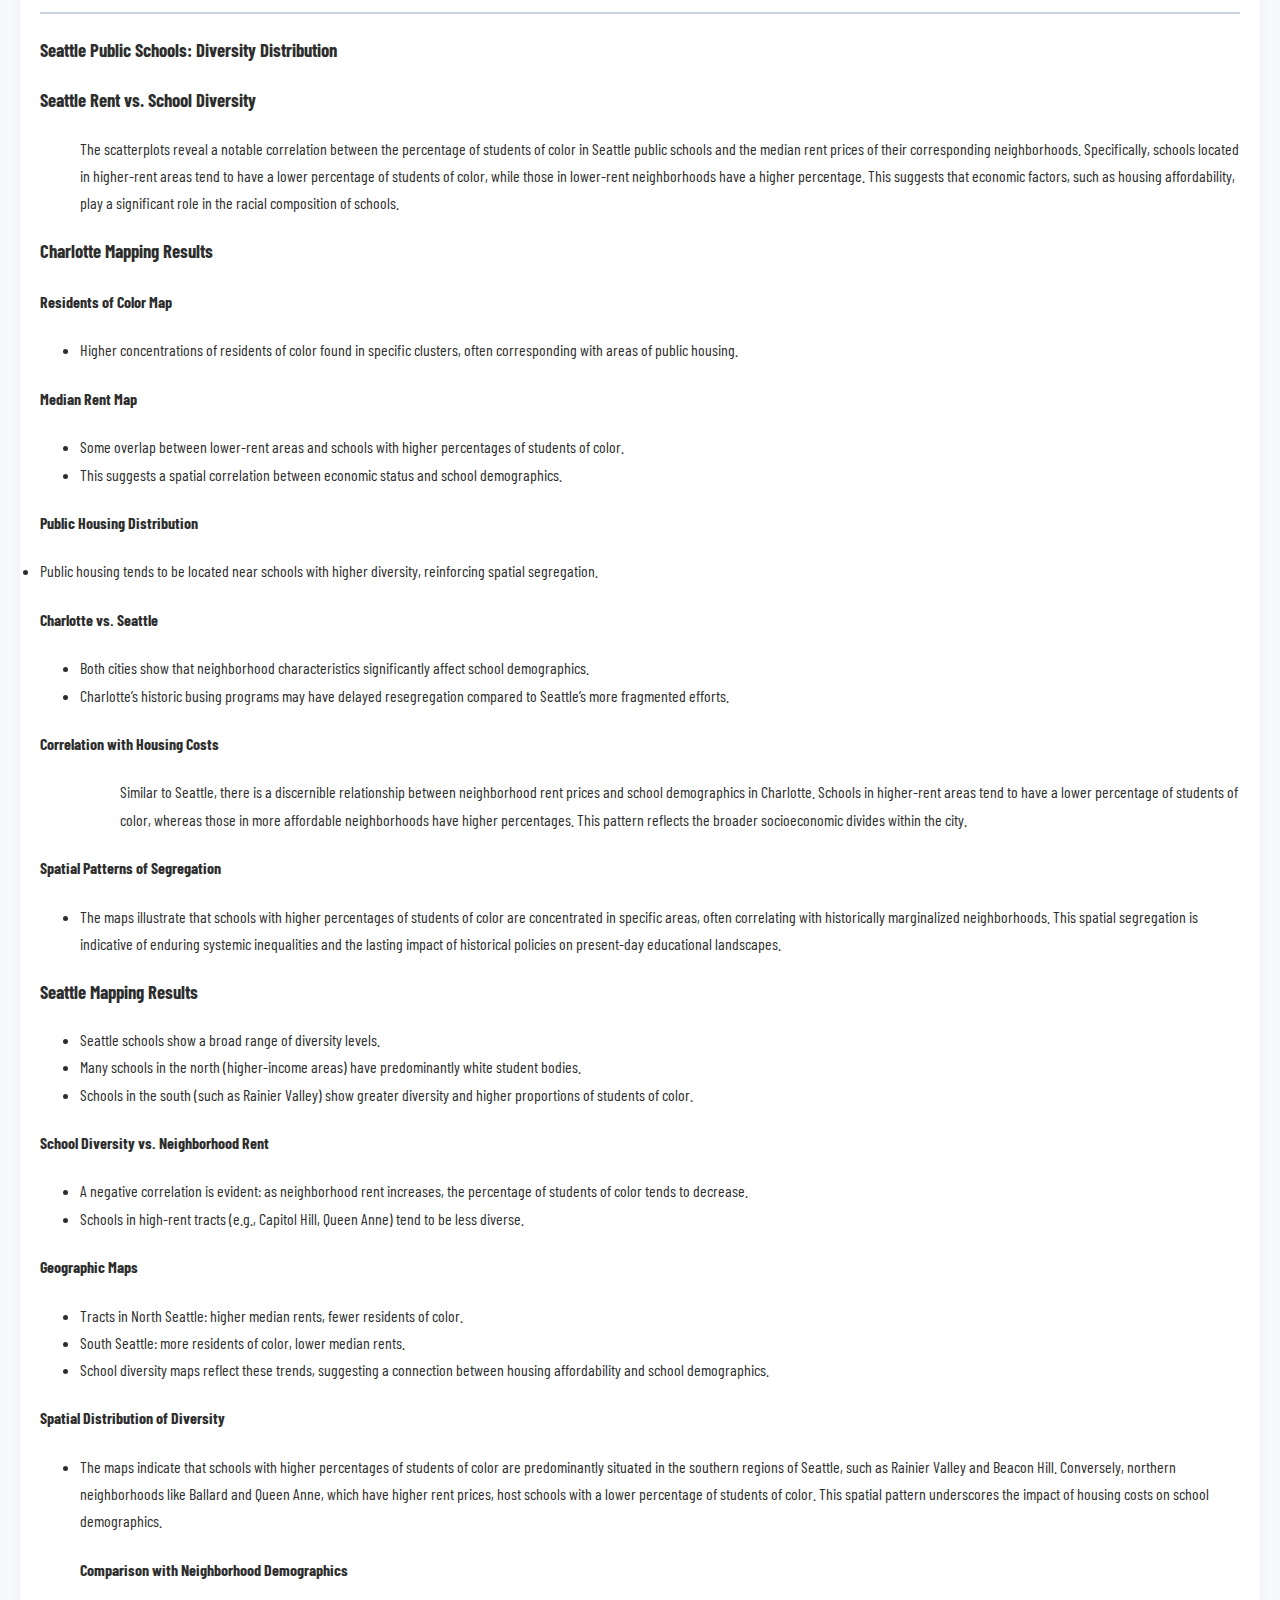
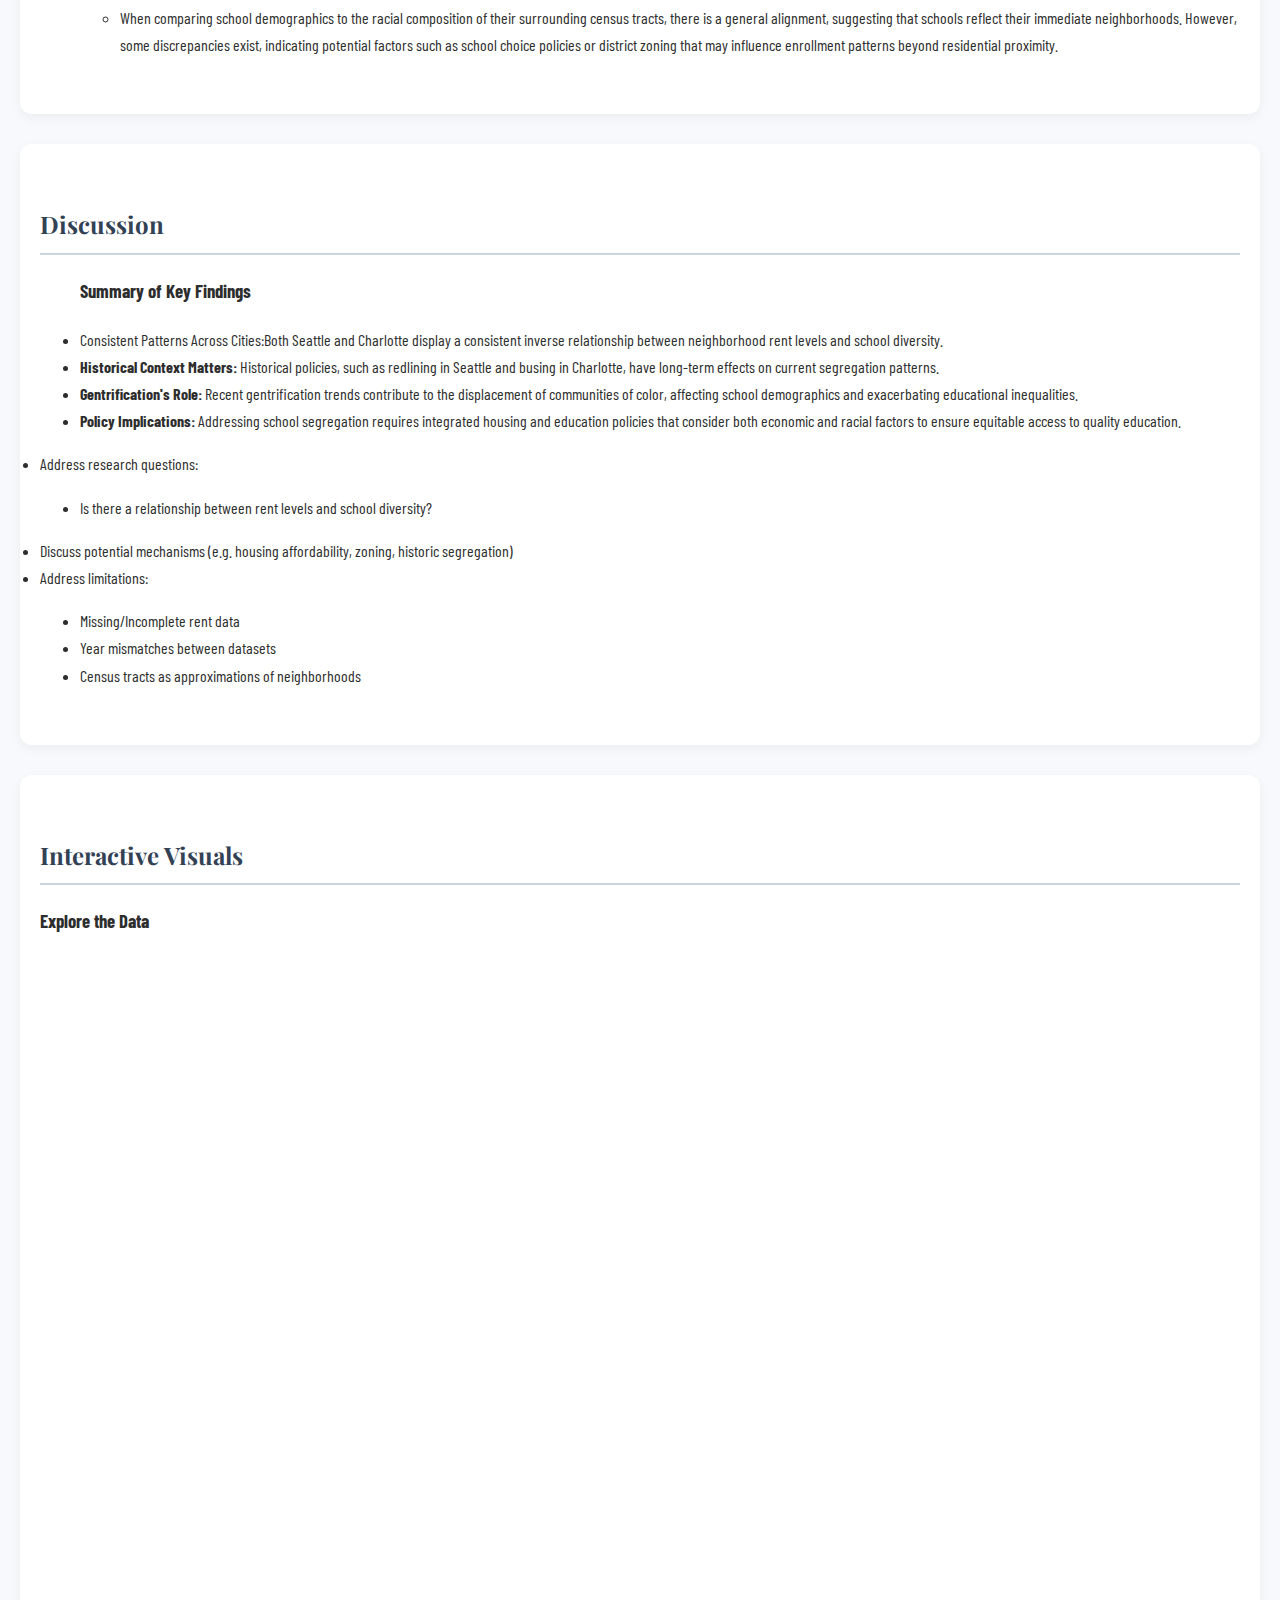
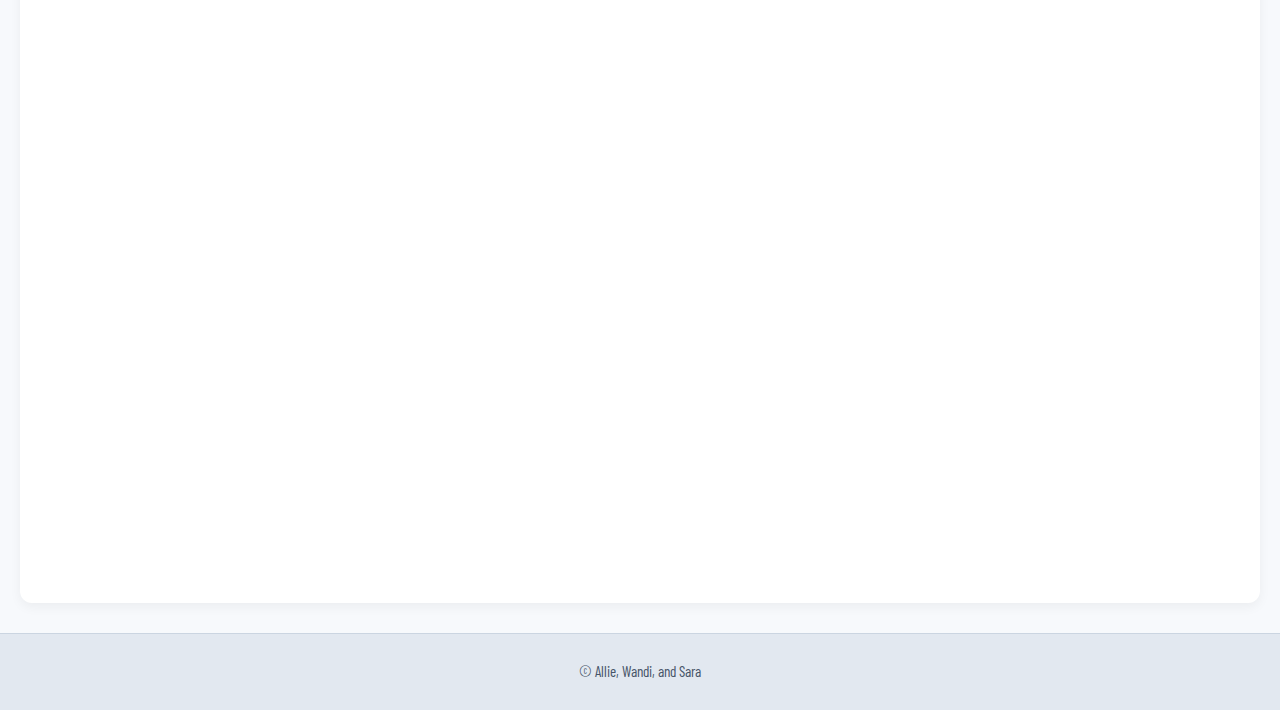
<file: Final Report.html>
<!DOCTYPE html>
<html lang="en">
<head>
  <meta charset="UTF-8" />
  <title>Desegregating Schools: Charlotte and Seattle</title>
  <link rel="stylesheet" href="deseg_styles.css" />
  <link href="https://fonts.googleapis.com/css2?family=Barlow+Condensed:wght@400;600&family=Playfair+Display:wght@600&display=swap" rel="stylesheet">
</head>
<body>

  <header>
    <h1>Desegregating Schools: Charlotte and Seattle</h1>
    <p><strong>Authors:</strong> Allie, Wandi, Sara</p>
  </header>

<!-- Hamburger Button -->
<button class="menu-toggle" onclick="toggleSidebar()">☰ Menu</button>

<!-- Sidebar -->
<aside class="sidebar" id="sidebar">
  <nav>
    <a href="#abstract">Abstract</a>
    <a href="#introduction">Introduction</a>
    <a href="#methods">Methods</a>
    <a href="#results">Results</a>
    <a href="#discussion">Discussion</a>
    <a href="#visuals">Interactive Visuals</a>
  </nav>
</aside>


  <section id="abstract">
    <h2>Abstract</h2>
    <p>This project examines the relationship between racial diversity in public schools and neighborhood rent prices in two urban areas: Seattle, Washington and Charlotte, North Carolina. Inspired by the Urban Institute's analysis of Charlotte, NC, we replicated and extended their approach using newly sourced data for Seattle. Our primary objective was to determine whether the racial composition of public schools reflects the racial demographics of their surrounding neighborhoods, and how this relationship has evolved over time in both cities. Using a combination of public enrollment data, GIS Shapefiles, census tract data, and rental information, we created visualizations to analyze patterns of segregation and housing affordability at the neighborhood level. In particular, we map school diversity levels and surrounding rental costs to investigate spatial patterns and disparities. Both cities have complex histories with desegregation efforts: Charlotte is well-known for its 1970s busing initiatives that temporarily achieved national prominence as a success story of school integration, while Seattle pursued voluntary integration efforts in the same era, later facing legal and demographic challenges. In recent decades, both cities have experienced significant gentrification, raising concerns about re-segregation along racial and economic lines. Our project uses geospatial and statistical methods to create visualizations and summary statistics that explore these dynamics. Key findings include observable disparities in diversity and rent levels across neighborhoods, and correlations between racial composition and economic variables. They suggest that schools in higher-rent neighborhoods tend to have different racial compositions than those in lower-rent areas, highlighting persistent inequities. By comparing Seattle and Charlotte, we seek to better understand how historic and current housing patterns continue to shape educational access and diversity today.</p>
  </section>

  <section id="introduction">
    <h2>Introduction</h2>
    <p>Urban school systems in the United States have been long shaped by patterns of racial segregation and economic inequality. This project investigates how racial diversity in public schools relates to neighborhood rent prices in Seattle, Washington and Charlotte, North Carolina—two cities with distinct but comparable histories of integration efforts and subsequent gentrification. Our study aims to visualize and analyze whether school-level diversity correlates with local housing affordability, and how spatial patterns reveal the ongoing legacies of segregation.</p>
    <p>Charlotte gained national attention in the 1970s as a model for successful school desegregation following the landmark Swann v. Charlotte-Mecklenburg Board of Education decision, which led to widespread busing to promote racial integration. However, court orders ended in the 1990s, and since then, Charlotte has witnessed significant resegregation alongside rapid urban development and housing displacement. Similarly, Seattle implemented voluntary integration programs beginning in the late 20th century, but has since grappled with persistent disparities and demographic shifts fueled by rising housing costs.</p>
    <p>Both cities are now experiencing profound gentrification, raising questions about how neighborhood changes affect school demographics. Our project focuses on two key research questions:</p>
    <ol>
      <li>How does racial diversity in public schools vary in relation to neighborhood rent levels?</li>
      <li>Are there spatial patterns of school segregation that correspond with economic changes in the surrounding areas?</li>
    </ol>
    <p>By linking public school enrollment data, geographic shapefiles, and census tract rent data, we aim to create maps, scatterplots, and statistical summaries that illuminate these patterns. Our goal is to deepen understanding of how educational and housing inequalities are interconnected, and how urban transformation continues to impact opportunities for students of color.</p>
  </section>

  <section id="methods">
    <h2>Methods</h2>
    Our analysis required the integration and harmonization of disparate datasets for Seattle, WA, to mirror the educational and housing equity analysis originally conducted for Charlotte, NC. Unlike Charlotte, which had a comprehensive pre-packaged dataset, Seattle required data collection from multiple decentralized sources. Our first challenge was locating equivalent variables across systems. We retrieved enrollment and demographic data for public schools in Washington State from the Office of Superintendent of Public Instruction (OSPI) and [data.wa.gov], which provided breakdowns by school, district, race/ethnicity, gender, and program participagion (e.g. ELL, IEPs).</p>

    We reviewed the original Charlotte visualizations to reverse-engineer the necessary variables and began cleaning and restructuring the Seattle datasets accordingly. Initial cleaning errors - such as misaligned variables and formatting inconsistencies - were corrected to ensure comparability. The Charlotte data was structured with tract-level and school-level components (including socioeconomic indicators, racial demographics, housing information, and school characteristics), drawn from Urban Institute's Education Data Portal and U.S. Census data via the tigris package.</p>

    For Seattle, we acquired school boundary shapefiles from Seattle Public Schools and additional demographic and housing datasets from King COunty and the American Community Survey (ACS 5-Year Estimates). We sourced median rent data from Seattle GIS via ArcGIS Open Data. However, aligning datasets posed multiple technical challenges: school demographic data lacked geographic coordinates, while rent data was neighborhood-based with inconsistent naming conventions. To resolve this, we geocoded school locations and standardized neighborhood names by cleaning, tokenizing, and lowercasing them. We also created a new column for "Neighborhood" and addressed issues with rent=0/NA or multi-neighborhood labels (e.g. "Beacon Hill/South Beacon Hill") by splitting and aggregating rent values. For deduplication, we took either the maximum or average median rent per neighborhood.</p>

    Fuzzy joins were central to our merging process, particularly where identifiers were inconsistent. Using regex_left_join() and name matching via slice(1), we resolved mismatches between school names and demographic data. We performed spatial joins in R to attach census tract GEOIDs to each Seattle school, allowing us to layer school-level data over tract-level demographic indicators. This spatial linkage enabled the comparison of school composition with surrounding neighborhood characteristics such as race, income, housing cost burden, and poverty rates.</p>

    To visualize these relationships, we used R's spatial plotting tools, incorporating shapefiles and tract data for both cities. Challenges with dual-layer mapping were addressed using the ggnewscale package, which allowed for multiple color scales in the same plot. We used binned scales (10 evenly distributed bins) for consistency across visualizations and ensured accessibility through improved color palettes and map interactivity via Shiny.</p>

    For statistical analysis, we employed linear regression to test the association between tract-level and school-level racial compositions in Charlotte. We found statistically significant relationships (p < 0.0001) between the percentage of people of color living in a tract and the percentage of students of color attending schools in those same tracts. When disaggregated by race/ethnicity (e.g. % Black Residents vs % Black Students), all correlations remained significant. These results suggest demographic alignment between neighborhood populations and school enrollment patterns.</p>

    Overall, our methods combined data engineering, spatial analytics, and statistical modeling to draw meaningful comparisons between housing and education equity in Seattle and Charlotte. The diverse data landscape for Seattle required extensive preparation, cleaning, and validation to ensure replicability of the original Urban Institute methodology.</p>
    <h3>Data Sources</h3>
    </ul>Seattle:
      
      <li>Seattle Public Schools Enrollment Data (2022)</li>
      <li>Seattle Schools Geographic Shapefiles</li>
      <li>Census Tract Demographics (ACS 2021 5-Year Estimates)</li>
      <li>Seattle Rental Cost Data (2021 ACS)</li>
      
    </ul>Charlotte: 
      
      <li>Charlotte-Mecklenburg Public School Data (provided by Urban Institute)</li>
      <li>Charlotte Neighborhood-Level Rent and Demographics</li>
      <li>Public Housing Locations</li>
      <li>Census Tract SHapefiles</li>
      

    <h3>Data Cleaning and Preparation</h3>
    <ul>
      <li>Manually cleaned and merged Seattle datasets across enrollment, location, and neighborhood data.</li>
      <li>Created a ‘Neighborhood’ column for Seattle schools by joining spatial coordinates with tract-level shapefiles.</li>
      <li>Recreated Charlotte visualizations from provided datasets.</li>
      <li>Standardized measures across cities for comparability:
      <ol>
          <li>Percent Students of Color</li>
          <li>Median Rent</li>
      </ol>
      <li>Fuzzily matched Seattle school names between datasets using approximate string matching (via stringdist package).</li>
      <li>Merged census tract shapefiles with demographic and rent data by ‘GEOID’.</li>
    </ul>

    <h3>Statistical and Spatial Mapping Methods</h3>
    <ul>
      <li>Created chloropleth maps for both cities showing:
          <li>Percent Residents of Color</li>
          <li>Median Rent Levels</li>
          <li>Public Housing Distribution (Charlotte only)</li>
      <li>Created Scatterplots of % Students of Color vs. Median Rent.</li>
      <li>Performed spatial joins in R using ‘sf’, ‘dplyr’, and 'tigris' packages</li>
      <li>Visualizations & mapping tools used: ‘tmap’, ‘ggplot2’, and ‘leaflet’</li>
    </ul>
  </section>

  <section id="results">
    <h2>Results</h2>
    <h3>Seattle Public Schools: Diversity Distribution</h3>

    <h3>Seattle Rent vs. School Diversity</h3>
    
    <ul>The scatterplots reveal a notable correlation between the percentage of students of color in Seattle public schools and the median rent prices of their corresponding neighborhoods. Specifically, schools located in higher-rent areas tend to have a lower percentage of students of color, while those in lower-rent neighborhoods have a higher percentage. This suggests that economic factors, such as housing affordability, play a significant role in the racial composition of schools.
      </li>
    </ul>

    <h3>Charlotte Mapping Results</h3>
<h4>Residents of Color Map</h4>
<ul>
      <li>Higher concentrations of residents of color found in specific clusters, often corresponding with areas of public housing.</li>
</ul>
    
<h4>Median Rent Map</h4>
<ul>
    <li>Some overlap between lower-rent areas and schools with higher percentages of students of color.</li>
    <li>This suggests a spatial correlation between economic status and school demographics.</li>
</ul>
    
<h4>Public Housing Distribution</h4>
      <li>Public housing tends to be located near schools with higher diversity, reinforcing spatial segregation.</li>
<h4>Charlotte vs. Seattle</h4>
<ul>
      <li>Both cities show that neighborhood characteristics significantly affect school demographics.
      <li>Charlotte’s historic busing programs may have delayed resegregation compared to Seattle’s more fragmented efforts.</li>
</ul>
<h4>Correlation with Housing Costs</h4>
<ul>
    <ul>Similar to Seattle, there is a discernible relationship between neighborhood rent prices and school demographics in Charlotte. Schools in higher-rent areas tend to have a lower percentage of students of color, whereas those in more affordable neighborhoods have higher percentages. This pattern reflects the broader socioeconomic divides within the city.</em></ul>
</ul>
    
<h4>Spatial Patterns of Segregation</h4>
<ul>  
  <li>The maps illustrate that schools with higher percentages of students of color are concentrated in specific areas, often correlating with historically marginalized neighborhoods. This spatial segregation is indicative of enduring systemic inequalities and the lasting impact of historical policies on present-day educational landscapes.</em></li>
</ul>

    <h3>Seattle Mapping Results</h3>
 <ul>
      <li>Seattle schools show a broad range of diversity levels.
      <li>Many schools in the north (higher-income areas) have predominantly white student bodies.</li>
      <li>Schools in the south (such as Rainier Valley) show greater diversity and higher proportions of students of color.</li>
 </ul>
    
 <h4>School Diversity vs. Neighborhood Rent</h4>
  <ul>  
      <li>A negative correlation is evident: as neighborhood rent increases, the percentage of students of color tends to decrease.</li>
      <li>Schools in high-rent tracts (e.g., Capitol Hill, Queen Anne) tend to be less diverse.</li>
  </ul>
    
 <h4>Geographic Maps</h4>
 <ul>
      <li>Tracts in North Seattle: higher median rents, fewer residents of color.</li>
      <li>South Seattle: more residents of color, lower median rents.</li>
      <li>School diversity maps reflect these trends, suggesting a connection between housing affordability and school demographics.</li>
 </ul>
 <h4>Spatial Distribution of Diversity</h4>
 <ul>
      <li>The maps indicate that schools with higher percentages of students of color are predominantly situated in the southern regions of Seattle, such as Rainier Valley and Beacon Hill. Conversely, northern neighborhoods like Ballard and Queen Anne, which have higher rent prices, host schools with a lower percentage of students of color. This spatial pattern underscores the impact of housing costs on school demographics.</li>
     
<h4>Comparison with Neighborhood Demographics</h4>
<ul>
<li>When comparing school demographics to the racial composition of their surrounding census tracts, there is a general alignment, suggesting that schools reflect their immediate neighborhoods. However, some discrepancies exist, indicating potential factors such as school choice policies or district zoning that may influence enrollment patterns beyond residential proximity.</li>
</ul>
    
  </section>

  <section id="discussion">
    <h2>Discussion</h2>
    <ul>
<h3>Summary of Key Findings</h3>
      <li></strong>Consistent Patterns Across Cities:</strong>Both Seattle and Charlotte display a consistent inverse relationship between neighborhood rent levels and school diversity.</li>
      <li><strong>Historical Context Matters:</strong> Historical policies, such as redlining in Seattle and busing in Charlotte, have long-term effects on current segregation patterns.</li>
      <li><strong>Gentrification's Role:</strong> Recent gentrification trends contribute to the displacement of communities of color, affecting school demographics and exacerbating educational inequalities.</li>
      <li><strong>Policy Implications:</strong> Addressing school segregation requires integrated housing and education policies that consider both economic and racial factors to ensure equitable access to quality education.</li>
</ul>
      <li>Address research questions:
        <ul>
          <li>Is there a relationship between rent levels and school diversity?</li>
        </ul>
      </li>
      <li>Discuss potential mechanisms (e.g. housing affordability, zoning, historic segregation)</li>
      <li>Address limitations:
        <ul>
          <li>Missing/Incomplete rent data</li>
          <li>Year mismatches between datasets</li>
          <li>Census tracts as approximations of neighborhoods</li>
        </ul>
      </li>
    </ul>
  </section>

  <section id="visuals">
    <h2 id="visuals">Interactive Visuals</h2>
  
    <h3>Explore the Data</h3>
    
  
    <iframe 
      src="https://alliecodes.shinyapps.io/DesegregationApp/"
      width="100%" 
      height="1200" 
      style="border: none;">
      Your browser does not support iframes.
    </iframe>
  </section>
  

  <footer>
    &copy; Allie, Wandi, and Sara
  </footer>

  <script src="deseg_scroll.js"></script>
</body>
</html>
</file>
<file: deseg_styles.css>
body {
    font-family: 'Barlow Condensed', sans-serif;
    margin: 0;
    padding: 0;
    line-height: 1.7;
    background-color: #f7f9fc;
    color: #2d2d2d;
  }
  
  header {
    background-color: #1e293b;
    color: #ffffff;
    padding: 30px;
    text-align: center;
  }
  
  h1 {
    font-family: 'Playfair Display', serif;
    font-size: 2.2em;
    margin: 0;
  }
  
  nav {
    background-color: #e2e8f0;
    display: flex;
    justify-content: center;
    flex-wrap: wrap;
    padding: 12px 0;
    position: sticky;
    top: 0;
    z-index: 10;
    border-bottom: 1px solid #cbd5e1;
  }
  
  nav a {
    text-decoration: none;
    color: #1e293b;
    font-weight: 600;
    transition: all 0.3s ease;
  }
  
  nav a:hover {
    color: #2563eb;
    text-decoration: underline;
  }
  
  section {
    padding: 40px 20px;
    max-width: 1200px;
    margin: 30px auto;
    background-color: #ffffff;
    border-radius: 12px;
    box-shadow: 0 4px 12px rgba(0, 0, 0, 0.05);
  }
  
  h2 {
    font-family: 'Playfair Display', serif;
    font-size: 1.5em;
    color: #334155;
    border-bottom: 2px solid #cbd5e1;
    padding-bottom: 8px;
    margin-bottom: 20px;
  }
  
  img {
    max-width: 100%;
    height: auto;
    border: 1px solid #e5e7eb;
    border-radius: 8px;
    margin-top: 20px;
  }
  
  a[target="_blank"] {
    color: #2563eb;
    font-weight: 600;
  }
  
  a[target="_blank"]:hover {
    color: #1e40af;
    text-decoration: underline;
  }
  
  footer {
    text-align: center;
    padding: 25px;
    font-size: 0.95em;
    background-color: #e2e8f0;
    color: #475569;
    border-top: 1px solid #cbd5e1;
  }
  
  /* === Dropdown nav styling === */
  .dropdown {
    position: relative;
    margin: 0 12px;
  }
  
  .dropdown-content {
    display: none;
    position: absolute;
    background-color: #f1f5f9;
    min-width: 200px;
    box-shadow: 0 4px 8px rgba(0,0,0,0.1);
    z-index: 1;
    border-radius: 6px;
    padding: 8px 0;
    top: 100%;
    left: 0;
  }
  
  .dropdown-content a {
    color: #1e293b;
    padding: 10px 16px;
    text-decoration: none;
    display: block;
    font-size: 0.95em;
  }
  
  .dropdown-content a:hover {
    background-color: #e2e8f0;
    color: #2563eb;
  }
  
  .dropdown:hover .dropdown-content {
    display: block;
  }
  
  .menu-toggle {
    position: fixed;
    top: 20px;
    left: 20px;
    background-color: #1e293b;
    color: white;
    border: none;
    font-size: 1em;
    padding: 8px 14px;
    cursor: pointer;
    z-index: 1001;
    border-radius: 6px;
    box-shadow: 0 2px 6px rgba(0,0,0,0.2);
    font-family: 'Barlow Condensed', sans-serif;
  }
  
  .sidebar {
    position: fixed;
    top: 0;
    left: -250px;
    width: 230px;
    height: 100vh;
    background-color: #f8fafc;
    box-shadow: 2px 0 10px rgba(0,0,0,0.15);
    padding-top: 80px;
    padding-left: 20px;
    padding-right: 10px;
    transition: left 0.3s ease;
    z-index: 1000;
    border-top-right-radius: 8px;
    border-bottom-right-radius: 8px;
    overflow-y: auto;
  }
  
  .sidebar nav {
    display: flex;
    flex-direction: column;
    gap: 16px;
    padding: 0 0 20px 0;
    background: transparent; 
    border: none;            
    box-shadow: none;
  }
  
  
  
  .sidebar nav a {
    color: #1e293b;
    text-decoration: none;
    font-weight: 600;
    font-size: 1em;
    padding: 8px 12px;
    border-radius: 6px;
    transition: background-color 0.3s, color 0.3s;
  }
  
  .sidebar nav a:hover {
    background-color: #e2e8f0;
    color: #2563eb;
  }
  
  .sidebar.open {
    left: 0;
  }
  
  .sidebar {
    backdrop-filter: blur(8px);
    background-color: rgba(248, 250, 252, 0.95); /* softened */
  }
  
  .sidebar nav a.subsection {
    font-weight: 400;
    font-size: 0.95em;
    padding-left: 24px;
    color: #475569;
    border: none;
  }
  
  .sub-section-links a {
    display: block;
    padding-left: 20px;
    font-size: 0.95em;
    color: #475569;
    margin-top: 4px;
  }

  .sub-section-links a:hover {
    color: #2563eb;
    text-decoration: underline;
  }
</file>
